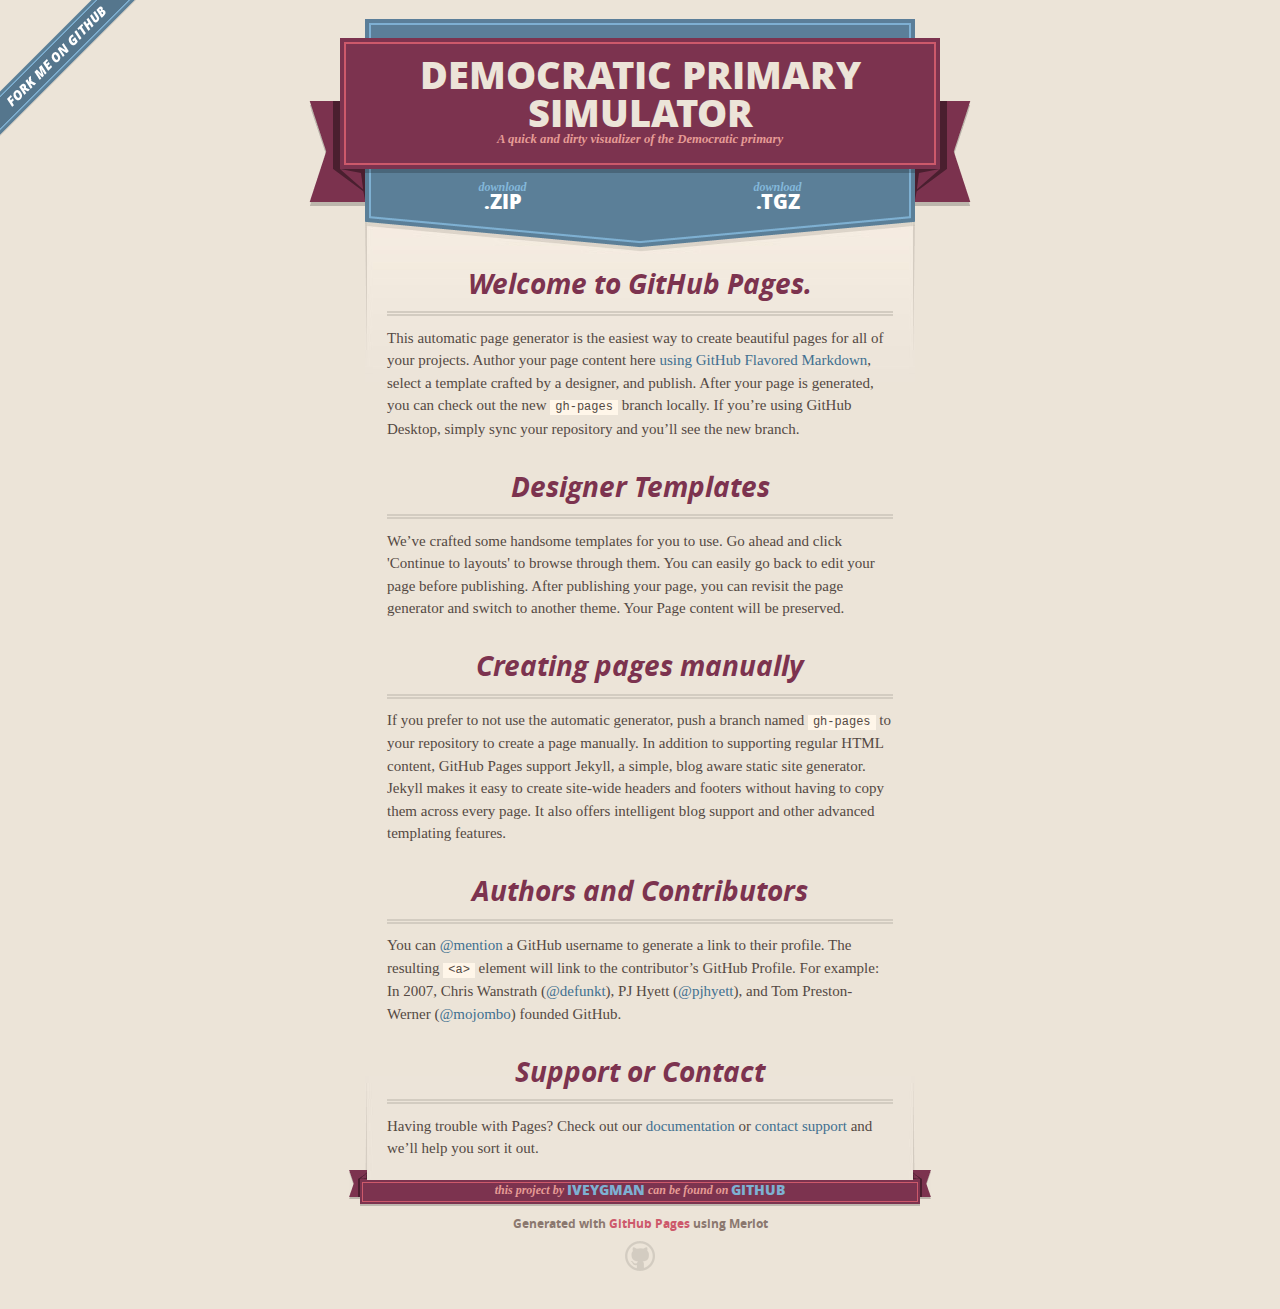
<file: __index.html>
<!DOCTYPE html>
<html>
  <head>
    <meta charset='utf-8'>
    <meta http-equiv="X-UA-Compatible" content="chrome=1">
    <meta name="viewport" content="width=640">

    <link rel="stylesheet" href="stylesheets/core.css" media="screen">
    <link rel="stylesheet" href="stylesheets/mobile.css" media="handheld, only screen and (max-device-width:640px)">
    <link rel="stylesheet" href="stylesheets/github-light.css">

    <script type="text/javascript" src="javascripts/modernizr.js"></script>
    <script type="text/javascript" src="https://ajax.googleapis.com/ajax/libs/jquery/1.7.1/jquery.min.js"></script>
    <script type="text/javascript" src="javascripts/headsmart.min.js"></script>
    <script type="text/javascript">
      $(document).ready(function () {
        $('#main_content').headsmart()
      })
    </script>
    <title>Democratic Primary Simulator by iveygman</title>
  </head>

  <body>
    <a id="forkme_banner" href="https://github.com/iveygman/demprimarysimulator">View on GitHub</a>
    <div class="shell">

      <header>
        <span class="ribbon-outer">
          <span class="ribbon-inner">
            <h1>Democratic Primary Simulator</h1>
            <h2>A quick and dirty visualizer of the Democratic primary</h2>
          </span>
          <span class="left-tail"></span>
          <span class="right-tail"></span>
        </span>
      </header>

      <section id="downloads">
        <span class="inner">
          <a href="https://github.com/iveygman/demprimarysimulator/zipball/master" class="zip"><em>download</em> .ZIP</a><a href="https://github.com/iveygman/demprimarysimulator/tarball/master" class="tgz"><em>download</em> .TGZ</a>
        </span>
      </section>


      <span class="banner-fix"></span>


      <section id="main_content">
        <h3>
<a id="welcome-to-github-pages" class="anchor" href="#welcome-to-github-pages" aria-hidden="true"><span aria-hidden="true" class="octicon octicon-link"></span></a>Welcome to GitHub Pages.</h3>

<p>This automatic page generator is the easiest way to create beautiful pages for all of your projects. Author your page content here <a href="https://guides.github.com/features/mastering-markdown/">using GitHub Flavored Markdown</a>, select a template crafted by a designer, and publish. After your page is generated, you can check out the new <code>gh-pages</code> branch locally. If you’re using GitHub Desktop, simply sync your repository and you’ll see the new branch.</p>

<h3>
<a id="designer-templates" class="anchor" href="#designer-templates" aria-hidden="true"><span aria-hidden="true" class="octicon octicon-link"></span></a>Designer Templates</h3>

<p>We’ve crafted some handsome templates for you to use. Go ahead and click 'Continue to layouts' to browse through them. You can easily go back to edit your page before publishing. After publishing your page, you can revisit the page generator and switch to another theme. Your Page content will be preserved.</p>

<h3>
<a id="creating-pages-manually" class="anchor" href="#creating-pages-manually" aria-hidden="true"><span aria-hidden="true" class="octicon octicon-link"></span></a>Creating pages manually</h3>

<p>If you prefer to not use the automatic generator, push a branch named <code>gh-pages</code> to your repository to create a page manually. In addition to supporting regular HTML content, GitHub Pages support Jekyll, a simple, blog aware static site generator. Jekyll makes it easy to create site-wide headers and footers without having to copy them across every page. It also offers intelligent blog support and other advanced templating features.</p>

<h3>
<a id="authors-and-contributors" class="anchor" href="#authors-and-contributors" aria-hidden="true"><span aria-hidden="true" class="octicon octicon-link"></span></a>Authors and Contributors</h3>

<p>You can <a href="https://help.github.com/articles/basic-writing-and-formatting-syntax/#mentioning-users-and-teams" class="user-mention">@mention</a> a GitHub username to generate a link to their profile. The resulting <code>&lt;a&gt;</code> element will link to the contributor’s GitHub Profile. For example: In 2007, Chris Wanstrath (<a href="https://github.com/defunkt" class="user-mention">@defunkt</a>), PJ Hyett (<a href="https://github.com/pjhyett" class="user-mention">@pjhyett</a>), and Tom Preston-Werner (<a href="https://github.com/mojombo" class="user-mention">@mojombo</a>) founded GitHub.</p>

<h3>
<a id="support-or-contact" class="anchor" href="#support-or-contact" aria-hidden="true"><span aria-hidden="true" class="octicon octicon-link"></span></a>Support or Contact</h3>

<p>Having trouble with Pages? Check out our <a href="https://help.github.com/pages">documentation</a> or <a href="https://github.com/contact">contact support</a> and we’ll help you sort it out.</p>
      </section>

      <footer>
        <span class="ribbon-outer">
          <span class="ribbon-inner">
            <p>this project by <a href="https://github.com/iveygman">iveygman</a> can be found on <a href="https://github.com/iveygman/demprimarysimulator">GitHub</a></p>
          </span>
          <span class="left-tail"></span>
          <span class="right-tail"></span>
        </span>
        <p>Generated with <a href="https://pages.github.com">GitHub Pages</a> using Merlot</p>
        <span class="octocat"></span>
      </footer>

    </div>

    
  </body>
</html>
</file>
<file: stylesheets/core.css>
@import url("screen.css");
@import url("non-screen.css") handheld;
@import url("non-screen.css") only screen and (max-device-width:640px);
</file>
<file: stylesheets/mobile.css>
/* Generated by Font Squirrel (http://www.fontsquirrel.com) on February 9, 2012 */


@font-face {
  font-family: 'Open Sans';
  src: url('../fonts/opensans-regular-webfont.eot');
  src: url('../fonts/opensans-regular-webfont.eot?#iefix') format('embedded-opentype'),
       url('../fonts/opensans-regular-webfont.woff') format('woff'),
       url('../fonts/opensans-regular-webfont.ttf') format('truetype'),
       url('../fonts/opensans-regular-webfont.svg#OpenSansRegular') format('svg');
  font-weight: normal;
  font-style: normal;
}

@font-face {
  font-family: 'Open Sans';
  src: url('../fonts/opensans-italic-webfont.eot');
  src: url('../fonts/opensans-italic-webfont.eot?#iefix') format('embedded-opentype'),
       url('../fonts/opensans-italic-webfont.woff') format('woff'),
       url('../fonts/opensans-italic-webfont.ttf') format('truetype'),
       url('../fonts/opensans-italic-webfont.svg#OpenSansItalic') format('svg');
  font-weight: normal;
  font-style: italic;
}

@font-face {
  font-family: 'Open Sans';
  src: url('../fonts/opensans-bold-webfont.eot');
  src: url('../fonts/opensans-bold-webfont.eot?#iefix') format('embedded-opentype'),
       url('../fonts/opensans-bold-webfont.woff') format('woff'),
       url('../fonts/opensans-bold-webfont.ttf') format('truetype'),
       url('../fonts/opensans-bold-webfont.svg#OpenSansBold') format('svg');
  font-weight: bold;
  font-style: normal;
}

@font-face {
  font-family: 'Open Sans';
  src: url('../fonts/opensans-bolditalic-webfont.eot');
  src: url('../fonts/opensans-bolditalic-webfont.eot?#iefix') format('embedded-opentype'),
       url('../fonts/opensans-bolditalic-webfont.woff') format('woff'),
       url('../fonts/opensans-bolditalic-webfont.ttf') format('truetype'),
       url('../fonts/opensans-bolditalic-webfont.svg#OpenSansBoldItalic') format('svg');
  font-weight: bold;
  font-style: italic;
}

@font-face {
  font-family: 'Open Sans';
  src: url('../fonts/opensans-extrabold-webfont.eot');
  src: url('../fonts/opensans-extrabold-webfont.eot?#iefix') format('embedded-opentype'),
       url('../fonts/opensans-extrabold-webfont.woff') format('woff'),
       url('../fonts/opensans-extrabold-webfont.ttf') format('truetype'),
       url('../fonts/opensans-extrabold-webfont.svg#OpenSansExtrabold') format('svg');
  font-weight: bolder;
  font-style: normal;
}


/* http://meyerweb.com/eric/tools/css/reset/ 
   v2.0 | 20110126
   License: none (public domain)
*/

html, body, div, span, applet, object, iframe,
h1, h2, h3, h4, h5, h6, p, blockquote, pre,
a, abbr, acronym, address, big, cite, code,
del, dfn, em, img, ins, kbd, q, s, samp,
small, strike, strong, sub, sup, tt, var,
b, u, i, center,
dl, dt, dd, ol, ul, li,
fieldset, form, label, legend,
table, caption, tbody, tfoot, thead, tr, th, td,
article, aside, canvas, details, embed, 
figure, figcaption, footer, header, hgroup, 
menu, nav, output, ruby, section, summary,
time, mark, audio, video {
  margin: 0;
  padding: 0;
  border: 0;
  font-size: 100%;
  font: inherit;
  vertical-align: baseline;
}
/* HTML5 display-role reset for older browsers */
article, aside, details, figcaption, figure, 
footer, header, hgroup, menu, nav, section {
  display: block;
}
body {
  line-height: 1;
}
ol, ul {
  list-style: none;
}
blockquote, q {
  quotes: none;
}
blockquote:before, blockquote:after,
q:before, q:after {
  content: '';
  content: none;
}
table {
  border-collapse: collapse;
  border-spacing: 0;
}

header, footer, section {
  display: block;
  position: relative;
}

/* STYLES */

div.shell {
  display: block;
  width: 640px;
  margin: 0 auto;
}

a#forkme_banner {
  display: none;
}

/* header */

header {
  position: relative;
  z-index: 2;
  margin: 0;
  max-width: 640px;
  top: 51px;
}

header span.ribbon-inner {
  position: relative;
  display: block;
  background-color: #cd596b;
  border: 8px solid #7c334f;
  padding: 6px;
  z-index: 1;
}

header span.left-tail, header span.right-tail {
  position: relative;
  display: block;
  width: 19px;
  height: 10px;
  background: transparent url(../images/ribbon-tail-sprite-2x.png) 0 0 no-repeat;
  position: absolute;
  bottom: -10px;
  z-index: 0;
}

header span.left-tail {
  background-position: 0 0;
  left: 0;
}

header span.right-tail {
  background-position: -19px 0;
  right: 0;
}

header h1 {
  background-color: #7c334f;
  font-size: 2em;
  font-weight: bolder;
  font-style: normal;
  text-transform: uppercase;
  color: #ece4d8;
  text-align: center;
  line-height:1;  
  padding: 14px 20px 0;
}

header h2 {
  background-color: #7c334f;
  font: bold italic .85em/1.5 Georgia, Times, “Times New Roman”, serif;
  color: #e69b95;
  padding-bottom: 14px;
  margin-top: -3px;
  text-align: center;
}

section#downloads {
  position: relative;
  display: block;
  height: 171px;
  width: 602px;
  padding-bottom: 150px;
  margin: 51px auto -250px;
  z-index: 1;
  background: transparent url(../images/shield.png) center 0 no-repeat;
}

section#downloads a {
  display: none;
}

span.banner-fix {
  background: transparent url(../images/shield-fallback.png) center top no-repeat;
  display: block;
  height: 31px;
  position: absolute;
  width: 640px;
  top: 20px;

}

section#main_content {
  z-index: 2;
  padding: 20px 40px 0;
  min-height:185px;
}

/* footer */

footer {
  background: none;
  padding-top: 104px;
  margin: -94px auto 40px;
  max-width:640px;
  text-align: center;
}

footer span.ribbon-outer {
  display: block;
  position: relative;
  border-bottom: 2px solid #bdb6ad;
}

footer span.ribbon-inner {
  position: relative;
  display: block;
  background-color: #cd596b;
  border: 8px solid #7c334f;
  padding: 6px;
  z-index: 1;
}

footer p {
  font-family: 'Open Sans', sans-serif;
  font-weight: bold;
  font-size: .6em;
  color: #8b786f;
}

footer a {
  color: #cd596b;
}

footer span.ribbon-inner p {
  background-color: #7c334f;
  margin: 0;
  color: #e69b95;
  font: bold italic 22px/1 Georgia, Times, “Times New Roman”, serif;
  height: auto;
  line-height: 1.1;
  padding: 20px 0px 10px;
}

footer span.ribbon-inner a {
  display: block;
  position: relative;
  bottom: 0;
  color: #7eb0d2;
  font-family: 'Open Sans', sans-serif;
  text-transform: uppercase;
  font-style: normal;
  font-weight: bolder;
  font-size: 38px;
  padding-bottom: 10px;
}

footer span.ribbon-inner a:hover {
  color: #7eb0d2;
}

footer span.left-tail, footer span.right-tail {
  position: relative;
  display: block;
  width: 23px;
  height: 126px;
  background: transparent url(../images/small-ribbon-tail-sprite-2x.png) 0 0 no-repeat;
  position: absolute;
  top: -126px;
  z-index: 0;
}

footer span.left-tail {
  background-position: 0 0;
  left: 0;
}

footer span.right-tail {
  background-position: -23px 0;
  right: 0;
}

footer span.octocat {
  background: transparent url(../images/octocat-2x.png) 0 0 no-repeat;
  display: block;
  width: 60px;
  height: 60px;
  margin: 20px auto 0;}

/* content */

body {
  background: #ece4d8;
  font: normal normal 30px/1.5 Georgia, Palatino,” Palatino Linotype”, Times, “Times New Roman”, serif;
  color: #544943;
  -webkit-font-smoothing: antialiased;
}

a, a:hover {
  color: #417090;
}

a {
  text-decoration: none;
}

a:hover {
  text-decoration: underline;
}

h1,h2,h3,h4,h5,h6 {
  font-family: 'Open Sans', sans-serif;
  font-weight: bold;
}

p {
  margin: .7em 0 0;
}

strong {
  font-weight: bold;
}

em {
  font-style: italic;
}

ol {
  margin: .7em 0;
  list-style-type: decimal;
  padding-left: 1.35em;
}

ul {
  margin: .7em 0;
  padding-left: 1.35em;
}

ul li {
  padding-left: 20px;
  background: transparent url(../images/chevron-2x.png) left 15px no-repeat;
}

blockquote {
  font-family: 'Open Sans', sans-serif;
  margin: 20px 0;
  color: #8b786f;
  padding-left: 1.35em;
  background: transparent url('../images/blockquote-gfx-2x.png') 0 8px no-repeat;
}

img {
  -webkit-box-shadow: 0px 4px 0px #bdb6ad;
  -moz-box-shadow: 0px 4px 0px #bdb6ad;
  box-shadow: 0px 4px 0px #bdb6ad;
  border: 4px solid #fff6e9;
  max-width: 556px;
}

hr {
  border: none;
  outline: none;
  height: 42px;
  background: transparent url('../images/hr-2x.jpg') center center repeat-x;
  margin: 0 0 20px;
}

code {
  background: #fff6e9;
  font: normal normal .9em/1.7 "Lucida Sans Typewriter", "Lucida Console", Monaco, "Bitstream Vera Sans Mono", monospace;
  padding: 0 5px 1px;
}

pre {
  margin: 10px 0 20px;
  padding: .7em;
  background: #fff6e9;
  border-bottom: 4px solid #bdb6ad;
  font: normal normal .9em/1.7 "Lucida Sans Typewriter", "Lucida Console", Monaco, "Bitstream Vera Sans Mono", monospace;
  overflow: auto;
}

table {
  background: #fff6e9;
  display: table;
  width: 100%;
  border-collapse: separate;
  border-bottom: 4px solid #bdb6ad;
  margin: 10px 0;
}

tr {
  display: table-row;
}

th {
  display: table-cell;
  padding: 2px 10px;
  border: solid #ece4d8;
  border-width: 0 4px 4px 0;
  color: #cd596b;
  font-family: 'Open Sans', sans-serif;
  font-weight: bold;
  font-size: .85em;
}

td {
  display: table-cell;
  padding: 0 .7em;
  border: solid #ece4d8;
  border-width: 0 4px 4px 0;
}

td:last-child, th:last-child {
  border-right: none;
}

tr:last-child td {
  border-bottom: none;
}

dl {
  margin: .7em 0 20px;
}

dt {
  font-family: 'Open Sans', sans-serif;
  font-weight: bold;
}

dd {
  padding-left: 1.35em;
}

dd p:first-child {
  margin-top: 0;
}

/* Content based headers */

#main_content > .header-level-1:first-child,
#main_content > .header-level-2:first-child,
#main_content > .header-level-3:first-child,
#main_content > .header-level-4:first-child,
#main_content > .header-level-5:first-child,
#main_content > .header-level-6:first-child {
  margin-top: 0;
}

.header-level-1 {
  font-size: 1.85em;
  border-bottom: .2em double #d3ccc1;
  color: #7c334f;
  text-align: center;
  font-style: italic;
  margin: 1.1em 0 .38em;
  line-height: 1.2;
  padding-bottom: 10px
}

.header-level-2 {
  font-size: 1.58em;
  color: #7c334f;
  margin: .95em 0 .5em;
  border-bottom: .1em solid #D3CCC1;
  line-height: 1.2;
  padding-bottom: 10px
}

.header-level-3 {
  margin: 20px 0 10px;
  font-size: 1.45em;
}

.header-level-4 {
  margin: .6em 0;
  font-size: 1.2em;
  color: #cd596b;
}

.header-level-5 {
  margin: .7em 0;
  font-size: 1em;
  color: #8b786f;
}

.header-level-6 {
  margin: .8em 0;
  font-size: .85em;
  font-style: italic;
}
</file>
<file: stylesheets/github-light.css>
/*
   Copyright 2014 GitHub Inc.

   Licensed under the Apache License, Version 2.0 (the "License");
   you may not use this file except in compliance with the License.
   You may obtain a copy of the License at

       http://www.apache.org/licenses/LICENSE-2.0

   Unless required by applicable law or agreed to in writing, software
   distributed under the License is distributed on an "AS IS" BASIS,
   WITHOUT WARRANTIES OR CONDITIONS OF ANY KIND, either express or implied.
   See the License for the specific language governing permissions and
   limitations under the License.

*/

.pl-c /* comment */ {
  color: #969896;
}

.pl-c1      /* constant, markup.raw, meta.diff.header, meta.module-reference, meta.property-name, support, support.constant, support.variable, variable.other.constant */,
.pl-s .pl-v /* string variable */ {
  color: #0086b3;
}

.pl-e  /* entity */,
.pl-en /* entity.name */ {
  color: #795da3;
}

.pl-s .pl-s1 /* string source */,
.pl-smi      /* storage.modifier.import, storage.modifier.package, storage.type.java, variable.other, variable.parameter.function */ {
  color: #333;
}

.pl-ent /* entity.name.tag */ {
  color: #63a35c;
}

.pl-k /* keyword, storage, storage.type */ {
  color: #a71d5d;
}

.pl-pds              /* punctuation.definition.string, string.regexp.character-class */,
.pl-s                /* string */,
.pl-s .pl-pse .pl-s1 /* string punctuation.section.embedded source */,
.pl-sr               /* string.regexp */,
.pl-sr .pl-cce       /* string.regexp constant.character.escape */,
.pl-sr .pl-sra       /* string.regexp string.regexp.arbitrary-repitition */,
.pl-sr .pl-sre       /* string.regexp source.ruby.embedded */ {
  color: #183691;
}

.pl-v /* variable */ {
  color: #ed6a43;
}

.pl-id /* invalid.deprecated */ {
  color: #b52a1d;
}

.pl-ii /* invalid.illegal */ {
  background-color: #b52a1d;
  color: #f8f8f8;
}

.pl-sr .pl-cce /* string.regexp constant.character.escape */ {
  color: #63a35c;
  font-weight: bold;
}

.pl-ml /* markup.list */ {
  color: #693a17;
}

.pl-mh        /* markup.heading */,
.pl-mh .pl-en /* markup.heading entity.name */,
.pl-ms        /* meta.separator */ {
  color: #1d3e81;
  font-weight: bold;
}

.pl-mq /* markup.quote */ {
  color: #008080;
}

.pl-mi /* markup.italic */ {
  color: #333;
  font-style: italic;
}

.pl-mb /* markup.bold */ {
  color: #333;
  font-weight: bold;
}

.pl-md /* markup.deleted, meta.diff.header.from-file */ {
  background-color: #ffecec;
  color: #bd2c00;
}

.pl-mi1 /* markup.inserted, meta.diff.header.to-file */ {
  background-color: #eaffea;
  color: #55a532;
}

.pl-mdr /* meta.diff.range */ {
  color: #795da3;
  font-weight: bold;
}

.pl-mo /* meta.output */ {
  color: #1d3e81;
}
</file>
